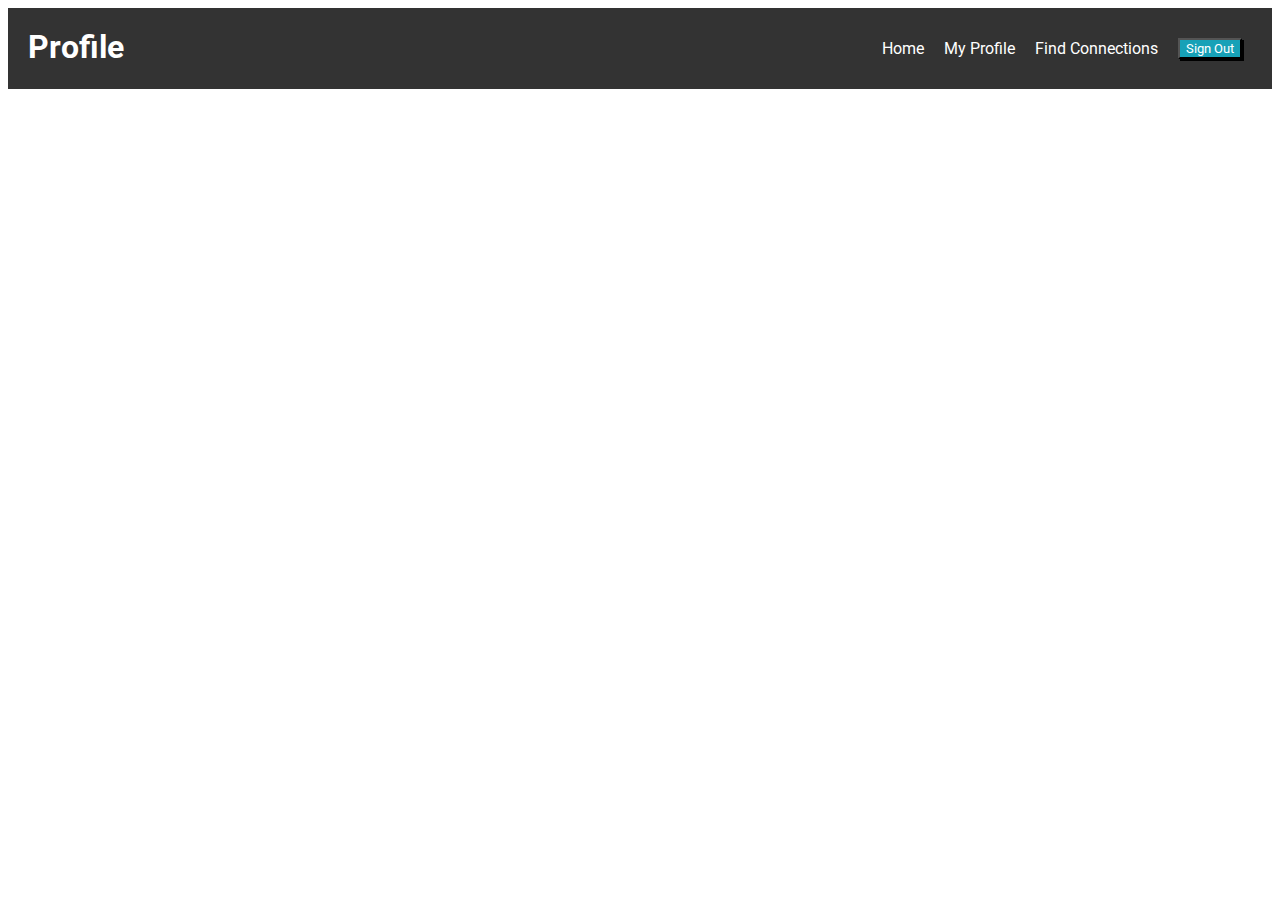
<file: Flex Navbar/index.html>
<!DOCTYPE html>
<html lang="en">
<head>
    <meta charset="UTF-8">
    <meta http-equiv="X-UA-Compatible" content="IE=edge">
    <meta name="viewport" content="width=device-width, initial-scale=1.0">
    <link rel="stylesheet" href="style.css">
    <link href="https://fonts.googleapis.com/css2?family=Roboto:wght@500&display=swap" rel="stylesheet">    
    <link rel="preconnect" href="https://fonts.gstatic.com">
    <title>Flex Navbar Navarro</title>
</head>
<body>
    <div class="nav">
        <h1 class="nav-title">Profile</h1>
        <ul class="nav-links">
            <li><a href="#">Home</a></li>
            <li><a href="#" class="active">My Profile</a></li>
            <li><a href="#">Find Connections</a></li>
            <li><button class="btn">Sign Out</button></li>
        </ul>
    </div>
</body>
</html>
</file>
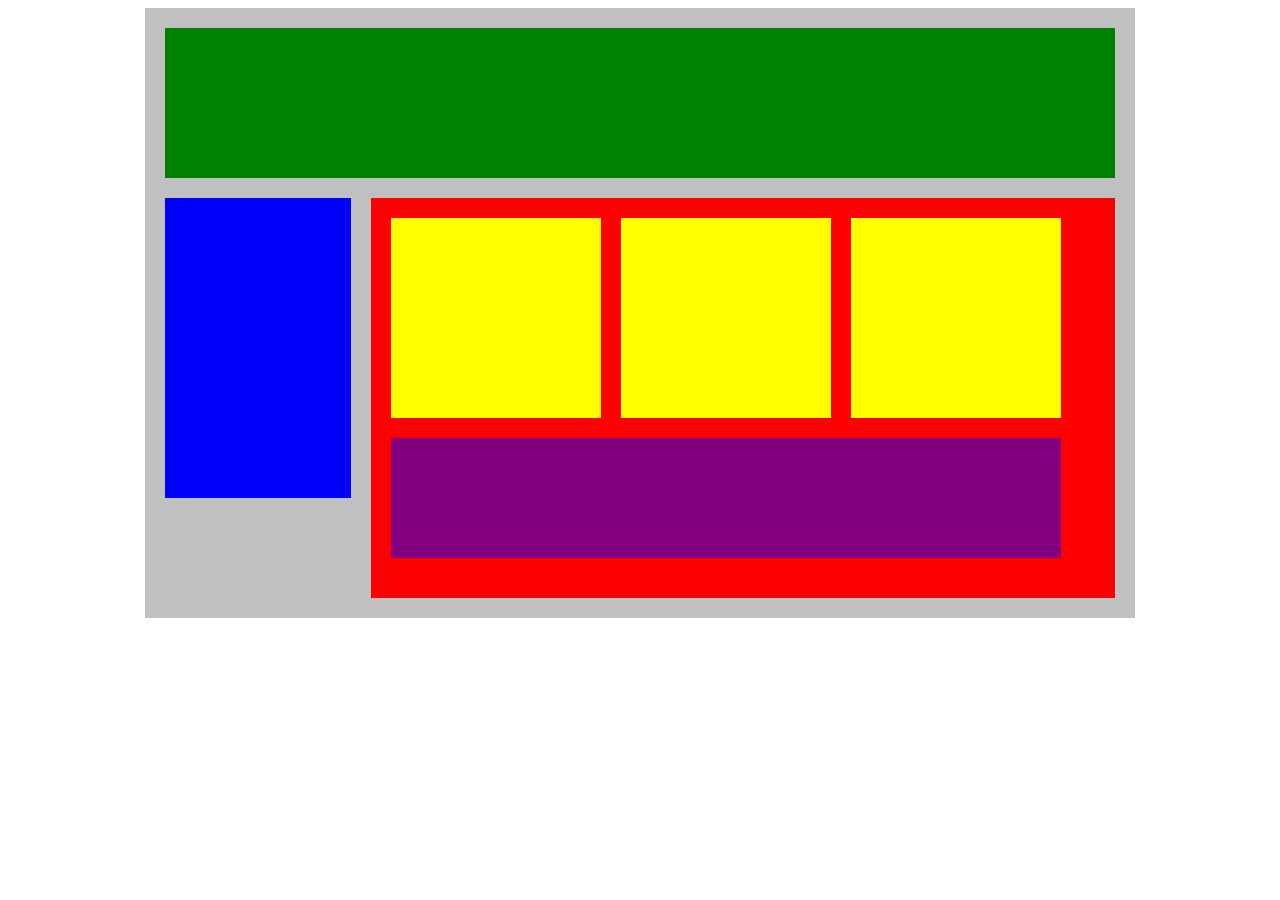
<file: Flex our Blocks/index.html>
<!DOCTYPE html>
<html lang="en">
<head>
    <title>Position Practice</title>
    <link rel="stylesheet" type="text/css" href="style.css">
</head>
<body>
    <div class="container">
        <div class="top-nav"></div>
        <div class="row">
            <div class="side-nav"></div>
            <div class="main">
                <div class="row">
                    <div class="sub-content"></div>
                    <div class="sub-content"></div>
                    <div class="sub-content"></div>
                </div>
                <div id="advertisement"></div>
            </div>
        </div>
    </div>
</body>
</html>
</file>
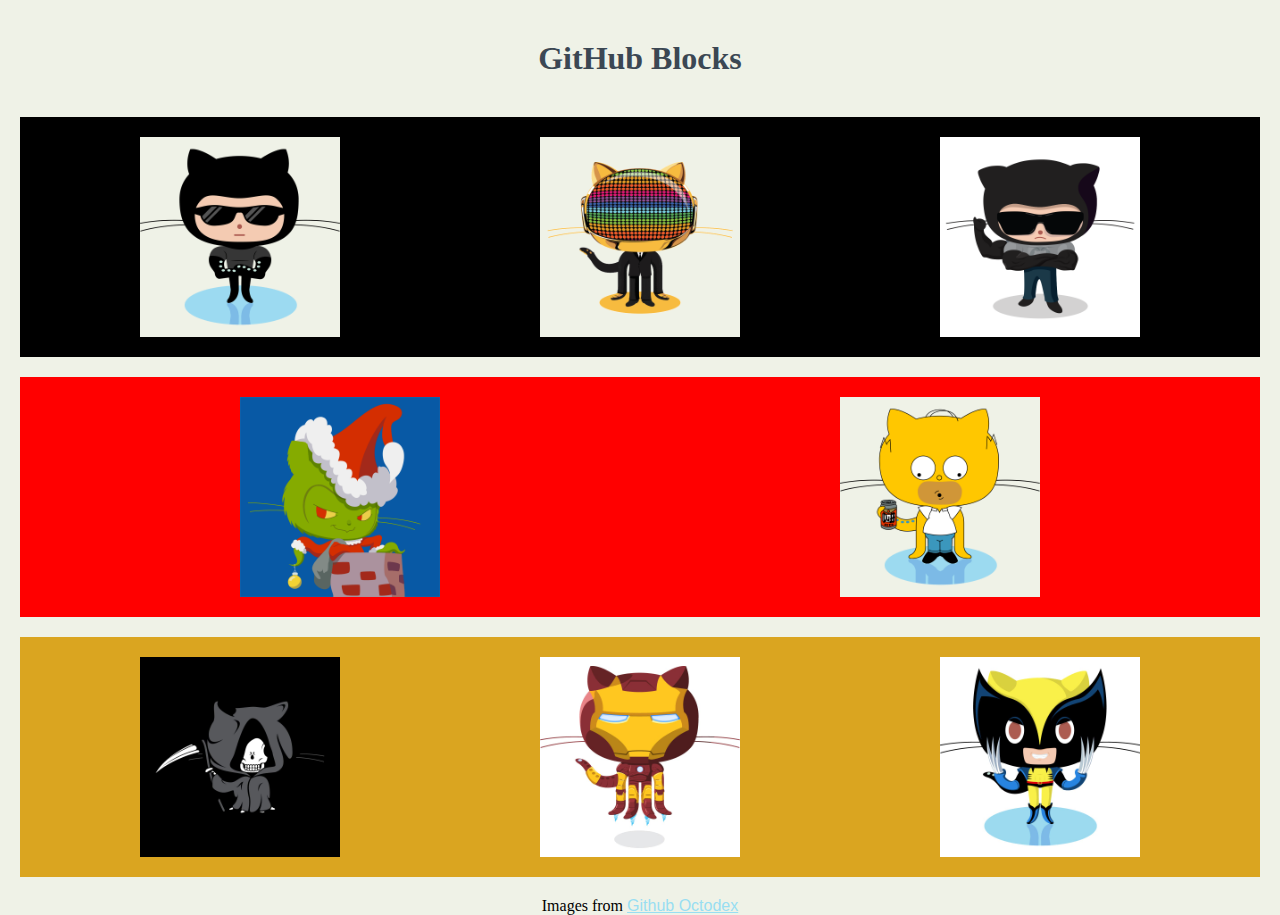
<file: Github Blocks/index.html>
<!DOCTYPE html>
<html lang="en">
<head>
    <meta charset="UTF-8">
    <meta http-equiv="X-UA-Compatible" content="IE=edge">
    <meta name="viewport" content="width=device-width, initial-scale=1.0">
    <link rel="stylesheet" href="style.css">
    <title>GitBlocksNavarro</title>
</head>
<body>
    <h1>GitHub Blocks</h1>
    <div class="topbox">
        <img src="/Github Blocks/bouncercat.jpg" alt="picture of cat in bouncer outfit">
        <img src="/Github Blocks/daftpunktocat-guy.gif" alt="daft punk cat giff">
        <img src="/Github Blocks/steroidtocat.jpg" alt="picture of buff cat">
    </div>
    <div class="midbox">
        <img src="/Github Blocks/grinchtocat.gif" alt="grinch cat giff">
        <img src="/Github Blocks/homercat.jpg" alt="homer cat picture">
    </div>
    <div class="botbox">
        <img src="/Github Blocks/grim-repo.jpg" alt="grim reaper cat picture">
        <img src="/Github Blocks/ironcat.jpg" alt="iron man cat picture">
        <img src="/Github Blocks/xtocat.jpg" alt="wolverine cat picture">
    </div>
    <p>Images from <a href="https://octodex.github.com/">Github Octodex</a></p>
</body>
</html>
</file>
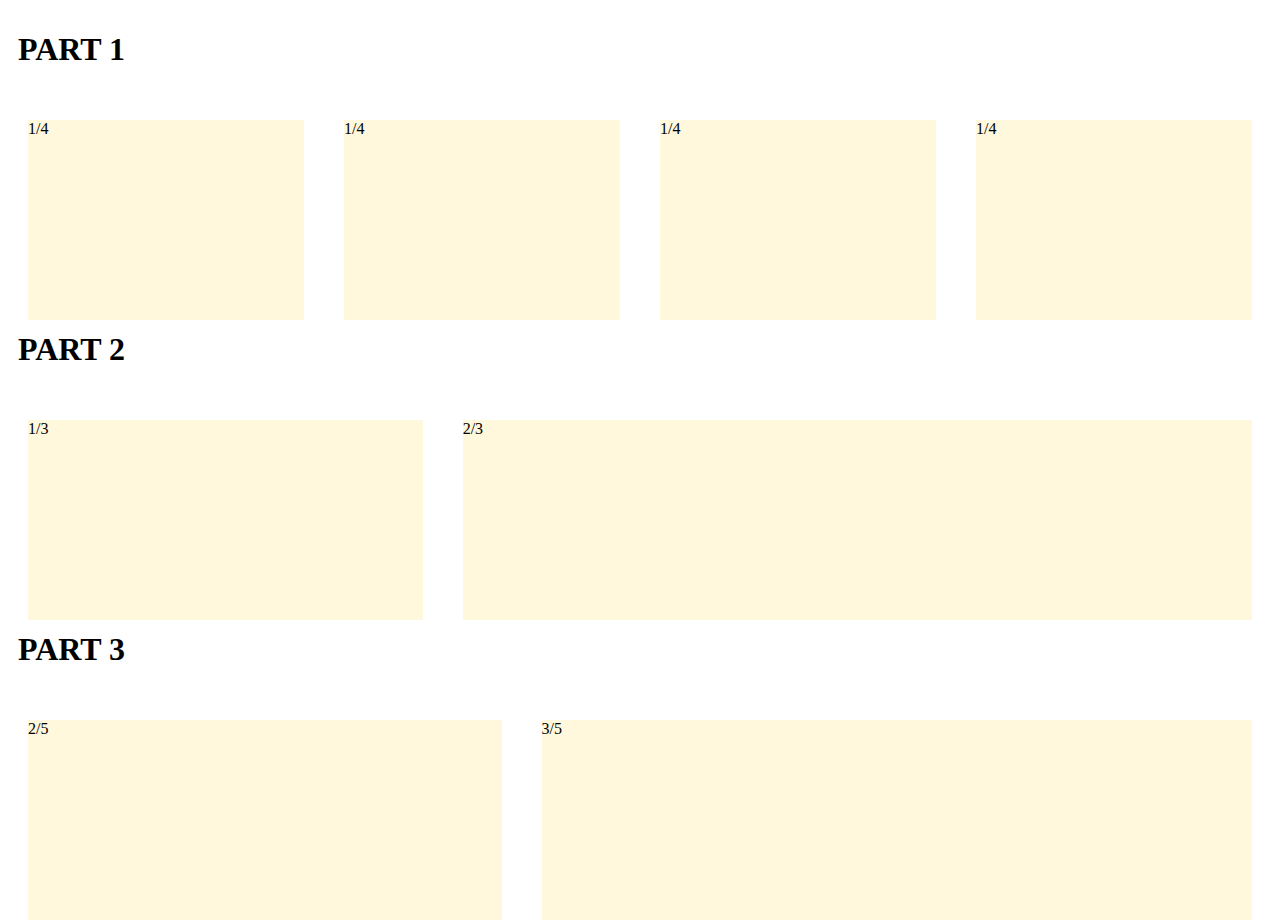
<file: Flex-ible Columns/part_1/index.html>
<!DOCTYPE html>
<html lang="en">
<head>
    <meta charset="UTF-8">
    <meta http-equiv="X-UA-Compatible" content="IE=edge">
    <meta name="viewport" content="width=device-width, initial-scale=1.0">
    <link rel="stylesheet" href="style.css">
    <title>Flex-ible</title>
</head>
<body>
    <h1>PART 1</h1>
    <div class="row">
        <div class="col">1/4</div>
        <div class="col">1/4</div>
        <div class="col">1/4</div>
        <div class="col">1/4</div>
    </div>
    <h1>PART 2</h1>
    <div class="row">
        <div class="col">1/3</div> 
        <div class="col-2">2/3</div>
    </div>
    <h1>PART 3</h1>
    <div class="row">
        <div class="col-2">2/5</div>
        <div class="col-3">3/5</div>
    </div>
</body>
</html>
</file>
<file: Flex Navbar/style.css>
*{
    color: white;
    font-family:  'Roboto', sans-serif;
}
.nav{
    background-color: #333333;
    display: flex;
    justify-content: space-between;
}
.nav-title{
    margin: 20px;
}
.nav-links{
    display: flex;
    align-items: center;
    list-style: none;
    margin: 20px;
}
a{
    text-decoration: none;
}
li{
    margin: 10px;
}
.btn{
    background-color: #17A1B7;
    box-shadow: 2px 2px black;
}
</file>
<file: Flex our Blocks/style.css>
.container{
    width: 950px;
    background-color: silver;
    margin: 0px auto;
    padding: 20px;
}
.top-nav {
    height: 150px;
    background-color: green;
}
.side-nav {
    height: 300px;
    width: 200px;
    background-color: blue;
    margin-top: 20px;
    margin-right: 20px;
}
.main {
    height: 400px;
    width: 800px;
    background-color: red;
    margin-top: 20px;
}
.sub-content {
    height: 200px;
    width: 210px;
    background-color: yellow;
    margin-left: 20px;
    margin-top: 20px;
    margin-bottom: 20px;
    text-align: left;
}
#advertisement {
    height: 120px;
    width: 670px;
    background-color: purple;
    margin-left: 20px;
}
.row {
    display: flex;
    /* TODO - what should go here? */
}
</file>
<file: Github Blocks/style.css>
*{
    background-color: #eff2e7;
    margin: 0px;
    padding: 0px;
}
h1{
    height: 37px;
    display: flex;
    justify-content: center;
    color: #3b4753;
    padding: 20px;
    margin: 20px;
}
.topbox{
    background-color:black;
    padding: 20px;
    height: 200px;
    margin: 20px;
    display: flex;
    justify-content: space-around;
}
.midbox{
    background-color: red;
    height: 200px;
    margin: 20px;
    padding: 20px;
    display: flex;
    justify-content: space-around;
}
.botbox{
    background-color: goldenrod;
    height: 200px;
    margin: 20px;
    padding: 20px;
    display: flex;
    justify-content: space-around;
}
p{
    text-align: center;
}
a{
    font-family:'Franklin Gothic Medium', 'Arial Narrow', Arial, sans-serif ;
    color: #98DEF2;
    
}
</file>
<file: Flex-ible Columns/part_1/style.css>
h1{
    padding: 10px;
}
.row{
    display: flex;
    height: 200px;
    justify-content: space-evenly;
}
.col{
    flex: 1;
    background-color: cornsilk;
    height: 200px;
    margin: 20px;
}
.col-2{
    flex: 2;
    background-color:cornsilk;
    height: 200px;
    margin: 20px;
}
.col-3{
    background-color:cornsilk;
    flex: 3;
    margin: 20px;
    height: 200px;
}
</file>
